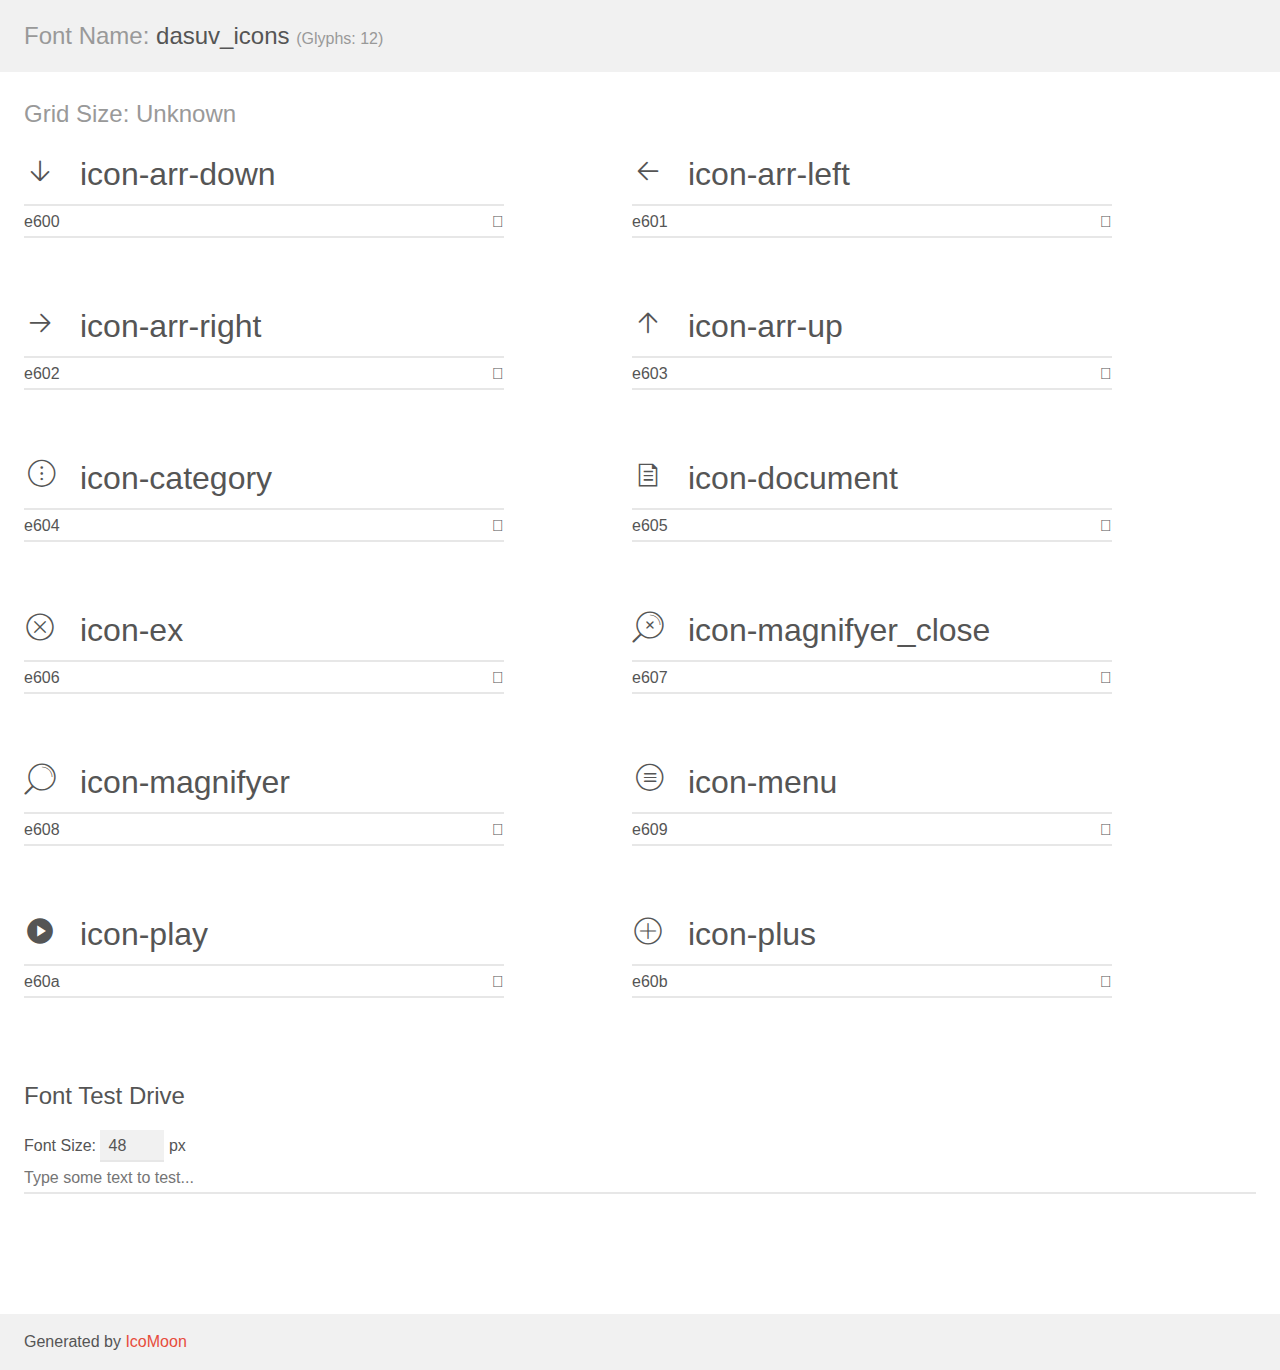
<file: sources/icons/dasuv_icons/demo.html>
<!doctype html>
<html>
<head>
	<meta charset="utf-8">
	<title>IcoMoon Demo</title>
	<meta name="description" content="An Icon Font Generated By IcoMoon.io">
	<meta name="viewport" content="width=device-width, initial-scale=1">
	<link rel="stylesheet" href="demo-files/demo.css">
	<link rel="stylesheet" href="style.css"></head>
<body>
	<div class="bgc1 clearfix">
		<h1 class="mhmm mvm"><span class="fgc1">Font Name:</span> dasuv_icons <small class="fgc1">(Glyphs:&nbsp;12)</small></h1>
	</div>
	<div class="clearfix mhl ptl">
		<h1 class="mvm mtn fgc1">Grid Size: Unknown</h1>
		<div class="glyph fs1">
			<div class="clearfix bshadow0 pbs">
				<span class="icon-arr-down">
				
				</span>
				<span class="mls"> icon-arr-down</span>
			</div>
			<fieldset class="fs0 size1of1 clearfix hidden-false">
				<input type="text" readonly value="e600" class="unit size1of2" />
				<input type="text" maxlength="1" readonly value="&#xe600;" class="unitRight size1of2 talign-right" />
			</fieldset>
			<div class="fs0 bshadow0 clearfix hidden-true">
				<span class="unit pvs fgc1">liga: </span>
				<input type="text" readonly value="" class="liga unitRight" />
			</div>
		</div>
		<div class="glyph fs1">
			<div class="clearfix bshadow0 pbs">
				<span class="icon-arr-left">
				
				</span>
				<span class="mls"> icon-arr-left</span>
			</div>
			<fieldset class="fs0 size1of1 clearfix hidden-false">
				<input type="text" readonly value="e601" class="unit size1of2" />
				<input type="text" maxlength="1" readonly value="&#xe601;" class="unitRight size1of2 talign-right" />
			</fieldset>
			<div class="fs0 bshadow0 clearfix hidden-true">
				<span class="unit pvs fgc1">liga: </span>
				<input type="text" readonly value="" class="liga unitRight" />
			</div>
		</div>
		<div class="glyph fs1">
			<div class="clearfix bshadow0 pbs">
				<span class="icon-arr-right">
				
				</span>
				<span class="mls"> icon-arr-right</span>
			</div>
			<fieldset class="fs0 size1of1 clearfix hidden-false">
				<input type="text" readonly value="e602" class="unit size1of2" />
				<input type="text" maxlength="1" readonly value="&#xe602;" class="unitRight size1of2 talign-right" />
			</fieldset>
			<div class="fs0 bshadow0 clearfix hidden-true">
				<span class="unit pvs fgc1">liga: </span>
				<input type="text" readonly value="" class="liga unitRight" />
			</div>
		</div>
		<div class="glyph fs1">
			<div class="clearfix bshadow0 pbs">
				<span class="icon-arr-up">
				
				</span>
				<span class="mls"> icon-arr-up</span>
			</div>
			<fieldset class="fs0 size1of1 clearfix hidden-false">
				<input type="text" readonly value="e603" class="unit size1of2" />
				<input type="text" maxlength="1" readonly value="&#xe603;" class="unitRight size1of2 talign-right" />
			</fieldset>
			<div class="fs0 bshadow0 clearfix hidden-true">
				<span class="unit pvs fgc1">liga: </span>
				<input type="text" readonly value="" class="liga unitRight" />
			</div>
		</div>
		<div class="glyph fs1">
			<div class="clearfix bshadow0 pbs">
				<span class="icon-category">
				
				</span>
				<span class="mls"> icon-category</span>
			</div>
			<fieldset class="fs0 size1of1 clearfix hidden-false">
				<input type="text" readonly value="e604" class="unit size1of2" />
				<input type="text" maxlength="1" readonly value="&#xe604;" class="unitRight size1of2 talign-right" />
			</fieldset>
			<div class="fs0 bshadow0 clearfix hidden-true">
				<span class="unit pvs fgc1">liga: </span>
				<input type="text" readonly value="" class="liga unitRight" />
			</div>
		</div>
		<div class="glyph fs1">
			<div class="clearfix bshadow0 pbs">
				<span class="icon-document">
				
				</span>
				<span class="mls"> icon-document</span>
			</div>
			<fieldset class="fs0 size1of1 clearfix hidden-false">
				<input type="text" readonly value="e605" class="unit size1of2" />
				<input type="text" maxlength="1" readonly value="&#xe605;" class="unitRight size1of2 talign-right" />
			</fieldset>
			<div class="fs0 bshadow0 clearfix hidden-true">
				<span class="unit pvs fgc1">liga: </span>
				<input type="text" readonly value="" class="liga unitRight" />
			</div>
		</div>
		<div class="glyph fs1">
			<div class="clearfix bshadow0 pbs">
				<span class="icon-ex">
				
				</span>
				<span class="mls"> icon-ex</span>
			</div>
			<fieldset class="fs0 size1of1 clearfix hidden-false">
				<input type="text" readonly value="e606" class="unit size1of2" />
				<input type="text" maxlength="1" readonly value="&#xe606;" class="unitRight size1of2 talign-right" />
			</fieldset>
			<div class="fs0 bshadow0 clearfix hidden-true">
				<span class="unit pvs fgc1">liga: </span>
				<input type="text" readonly value="" class="liga unitRight" />
			</div>
		</div>
		<div class="glyph fs1">
			<div class="clearfix bshadow0 pbs">
				<span class="icon-magnifyer_close">
				
				</span>
				<span class="mls"> icon-magnifyer_close</span>
			</div>
			<fieldset class="fs0 size1of1 clearfix hidden-false">
				<input type="text" readonly value="e607" class="unit size1of2" />
				<input type="text" maxlength="1" readonly value="&#xe607;" class="unitRight size1of2 talign-right" />
			</fieldset>
			<div class="fs0 bshadow0 clearfix hidden-true">
				<span class="unit pvs fgc1">liga: </span>
				<input type="text" readonly value="" class="liga unitRight" />
			</div>
		</div>
		<div class="glyph fs1">
			<div class="clearfix bshadow0 pbs">
				<span class="icon-magnifyer">
				
				</span>
				<span class="mls"> icon-magnifyer</span>
			</div>
			<fieldset class="fs0 size1of1 clearfix hidden-false">
				<input type="text" readonly value="e608" class="unit size1of2" />
				<input type="text" maxlength="1" readonly value="&#xe608;" class="unitRight size1of2 talign-right" />
			</fieldset>
			<div class="fs0 bshadow0 clearfix hidden-true">
				<span class="unit pvs fgc1">liga: </span>
				<input type="text" readonly value="" class="liga unitRight" />
			</div>
		</div>
		<div class="glyph fs1">
			<div class="clearfix bshadow0 pbs">
				<span class="icon-menu">
				
				</span>
				<span class="mls"> icon-menu</span>
			</div>
			<fieldset class="fs0 size1of1 clearfix hidden-false">
				<input type="text" readonly value="e609" class="unit size1of2" />
				<input type="text" maxlength="1" readonly value="&#xe609;" class="unitRight size1of2 talign-right" />
			</fieldset>
			<div class="fs0 bshadow0 clearfix hidden-true">
				<span class="unit pvs fgc1">liga: </span>
				<input type="text" readonly value="" class="liga unitRight" />
			</div>
		</div>
		<div class="glyph fs1">
			<div class="clearfix bshadow0 pbs">
				<span class="icon-play">
				
				</span>
				<span class="mls"> icon-play</span>
			</div>
			<fieldset class="fs0 size1of1 clearfix hidden-false">
				<input type="text" readonly value="e60a" class="unit size1of2" />
				<input type="text" maxlength="1" readonly value="&#xe60a;" class="unitRight size1of2 talign-right" />
			</fieldset>
			<div class="fs0 bshadow0 clearfix hidden-true">
				<span class="unit pvs fgc1">liga: </span>
				<input type="text" readonly value="" class="liga unitRight" />
			</div>
		</div>
		<div class="glyph fs1">
			<div class="clearfix bshadow0 pbs">
				<span class="icon-plus">
				
				</span>
				<span class="mls"> icon-plus</span>
			</div>
			<fieldset class="fs0 size1of1 clearfix hidden-false">
				<input type="text" readonly value="e60b" class="unit size1of2" />
				<input type="text" maxlength="1" readonly value="&#xe60b;" class="unitRight size1of2 talign-right" />
			</fieldset>
			<div class="fs0 bshadow0 clearfix hidden-true">
				<span class="unit pvs fgc1">liga: </span>
				<input type="text" readonly value="" class="liga unitRight" />
			</div>
		</div>
	</div>

	<!--[if gt IE 8]><!-->
	<div class="mhl clearfix mbl">
		<h1>Font Test Drive</h1>
		<label>
			Font Size: <input id="fontSize" type="number" class="textbox0 mbm"
			min="8" value="48" />
			px
		</label>
		<input id="testText" type="text" class="phl size1of1 mvl"
		placeholder="Type some text to test..." value=""/>
		</label>
		<div id="testDrive" class="icon-">&nbsp;
		</div>
	</div>
	<!--<![endif]-->
	<div class="bgc1 clearfix">
		<p class="mhl">Generated by <a href="https://icomoon.io/app">IcoMoon</a></p>
	</div>

	<script src="demo-files/demo.js"></script>
</body>
</html>
</file>
<file: sources/icons/dasuv_icons/demo-files/demo.css>
body {
	padding: 0;
	margin: 0;
	font-family: sans-serif;
	font-size: 1em;
	line-height: 1.5;
	color: #555;
	background: #fff;
}
h1 {
	font-size: 1.5em;
	font-weight: normal;
}
small {
	font-size: .66666667em;
}
a {
	color: #e74c3c;
	text-decoration: none;
}
a:hover, a:focus {
	box-shadow: 0 1px #e74c3c;
}
.bshadow0, input {
	box-shadow: inset 0 -2px #e7e7e7;
}
input:hover {
	box-shadow: inset 0 -2px #ccc;
}
input, fieldset {
	font-size: 1em;
	margin: 0;
	padding: 0;
	border: 0;
}
input {
	color: inherit;
	line-height: 1.5;
	height: 1.5em;
	padding: .25em 0;
}
input:focus {
	outline: none;
	box-shadow: inset 0 -2px #449fdb;
}
.glyph {
	font-size: 16px;
	width: 15em;
	padding-bottom: 1em;
	margin-right: 4em;
	margin-bottom: 1em;
	float: left;
	overflow: hidden;
}
.liga {
	width: 80%;
	width: calc(100% - 2.5em);
}
.talign-right {
	text-align: right;
}
.talign-center {
	text-align: center;
}
.bgc1 {
	background: #f1f1f1;
}
.fgc1 {
	color: #999;
}
.fgc0 {
	color: #000;
}
p {
	margin-top: 1em;
	margin-bottom: 1em;
}
.mvm {
	margin-top: .75em;
	margin-bottom: .75em;
}
.mtn {
	margin-top: 0;
}
.mtl, .mal {
	margin-top: 1.5em;
}
.mbl, .mal {
	margin-bottom: 1.5em;
}
.mal, .mhl {
	margin-left: 1.5em;
	margin-right: 1.5em;
}
.mhmm {
	margin-left: 1em;
	margin-right: 1em;
}
.mls {
	margin-left: .25em;
}
.ptl {
	padding-top: 1.5em;
}
.pbs, .pvs {
	padding-bottom: .25em;
}
.pvs, .pts {
	padding-top: .25em;
}
.unit {
	float: left;
}
.unitRight {
	float: right;
}
.size1of2 {
	width: 50%;
}
.size1of1 {
	width: 100%;
}
.clearfix:before, .clearfix:after {
	content: " ";
	display: table;
}
.clearfix:after {
	clear: both;
}
.hidden-true {
	display: none;
}
.textbox0 {
	width: 3em;
	background: #f1f1f1;
	padding: .25em .5em;
	line-height: 1.5;
	height: 1.5em;
}
#testDrive {
	display: block;
	padding-top: 24px;
	line-height: 1.5;
}
.fs0 {
	font-size: 16px;
}
.fs1 {
	font-size: 32px;
}
</file>
<file: sources/icons/dasuv_icons/style.css>
@font-face {
	font-family: 'dasuv_icons';
	src:url('fonts/dasuv_icons.eot?-6grq5d');
	src:url('fonts/dasuv_icons.eot?#iefix-6grq5d') format('embedded-opentype'),
		url('fonts/dasuv_icons.ttf?-6grq5d') format('truetype'),
		url('fonts/dasuv_icons.woff?-6grq5d') format('woff'),
		url('fonts/dasuv_icons.svg?-6grq5d#dasuv_icons') format('svg');
	font-weight: normal;
	font-style: normal;
}

[class^="icon-"], [class*=" icon-"] {
	font-family: 'dasuv_icons';
	speak: none;
	font-style: normal;
	font-weight: normal;
	font-variant: normal;
	text-transform: none;
	line-height: 1;

	/* Better Font Rendering =========== */
	-webkit-font-smoothing: antialiased;
	-moz-osx-font-smoothing: grayscale;
}

.icon-arr-down:before {
	content: "\e600";
}
.icon-arr-left:before {
	content: "\e601";
}
.icon-arr-right:before {
	content: "\e602";
}
.icon-arr-up:before {
	content: "\e603";
}
.icon-category:before {
	content: "\e604";
}
.icon-document:before {
	content: "\e605";
}
.icon-ex:before {
	content: "\e606";
}
.icon-magnifyer_close:before {
	content: "\e607";
}
.icon-magnifyer:before {
	content: "\e608";
}
.icon-menu:before {
	content: "\e609";
}
.icon-play:before {
	content: "\e60a";
}
.icon-plus:before {
	content: "\e60b";
}
</file>
